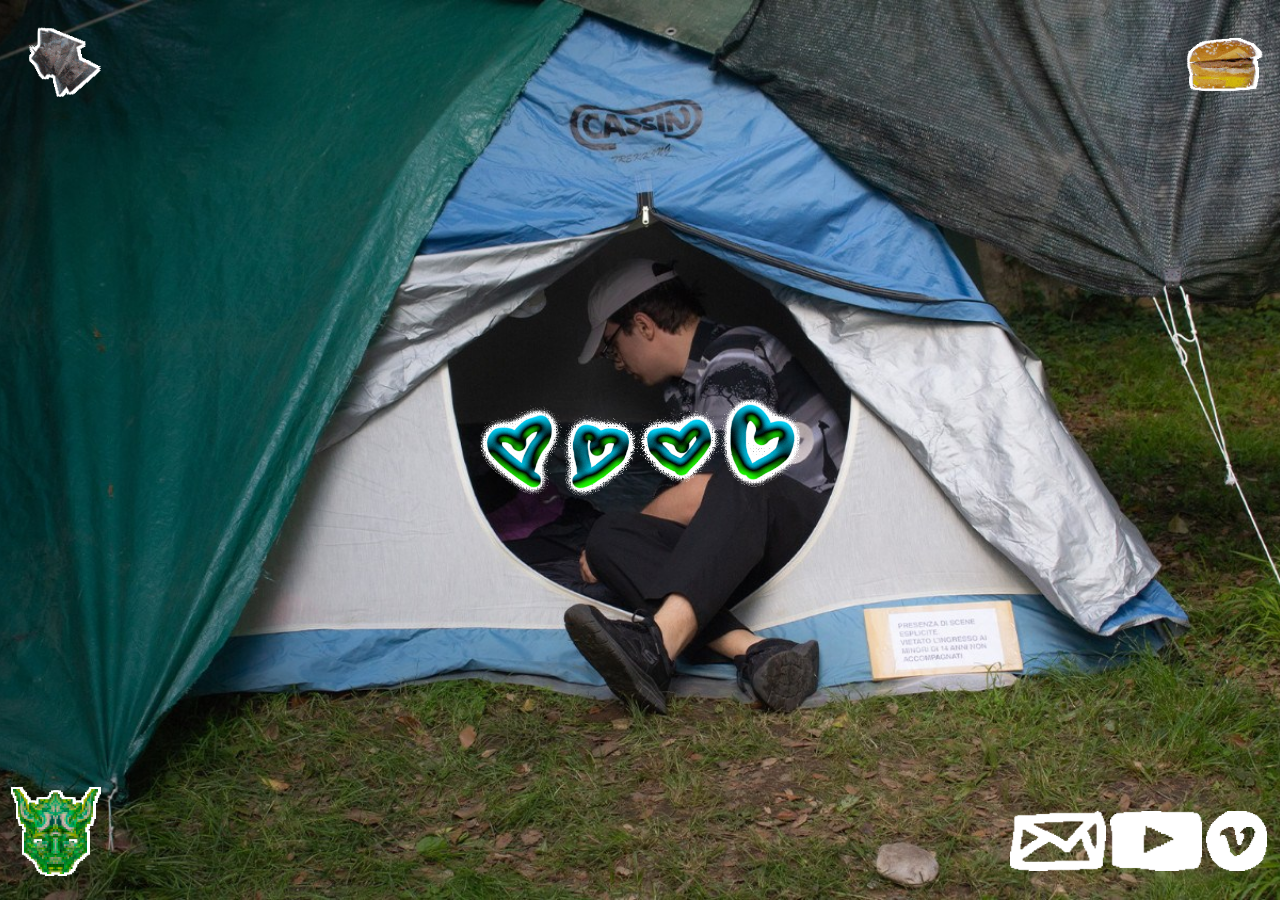
<file: index.html>
<!DOCTYPE html>
<html lang="en">
    <head>
        <meta charset="UTF-8" />
        <meta name="viewport" content="width=device-width, initial-scale=1.0" />
        <title>Alessandro Iosia</title>
        <link rel="stylesheet" href="styles.css" />
        <link rel="favicon" href="/Img/flower.ico" type="image/x-icon">
        
    </head>
    <body>
      
      <a id="c" href="https://sandrw.itch.io" target="_blank"><img src="/Img/helm.gif"></a>
      <a id="techmanet" href="https://techmanet.github.io/" target="_blank"><img src="./Img/TechManetCOLOR.png"></a>

      <div id="contacts">
      <ul class="social">
        <li class="social-link"><a href="mailto:alessandro.iosia@gmail.com" target="_blank"><img src="./Img/MailLogo.svg"></a></li>
        <li class="social-link"><a href="https://www.youtube.com/@sandrwww" target="_blank"><img src="./Img/YouTubeLogo.svg"></a></li>
        <li class="social-link"><a href="https://vimeo.com/alessandroiosia" target="_blank"><img src="./Img/VimeoLogo.svg"></a></li>
      </ul>
      </div>

      <input type="checkbox" id="toggle" class="input-toggler">   
      <label for="toggle" class="menu-toggler">
        <span class="menu-toggler-icon"><img src="/Img/Hamburger.gif"></span>
      </label>
      <aside class="sidebar">
      <ul class="menu">
        <li class="menu-link"><a class="menu-text" href="index.html">Home</a></li>
        <li class="menu-link"><a class="menu-text" href="bio.html">Bio</a></li>
        <li class="menu-link"><a class="menu-text" href="projects.html">Projects</a></li>
        <li class="menu-link"><a class="menu-text" href="exhibitions.html">Exhibitions</a></li>
      </ul>
      </aside>

    </body>

</html>
</file>
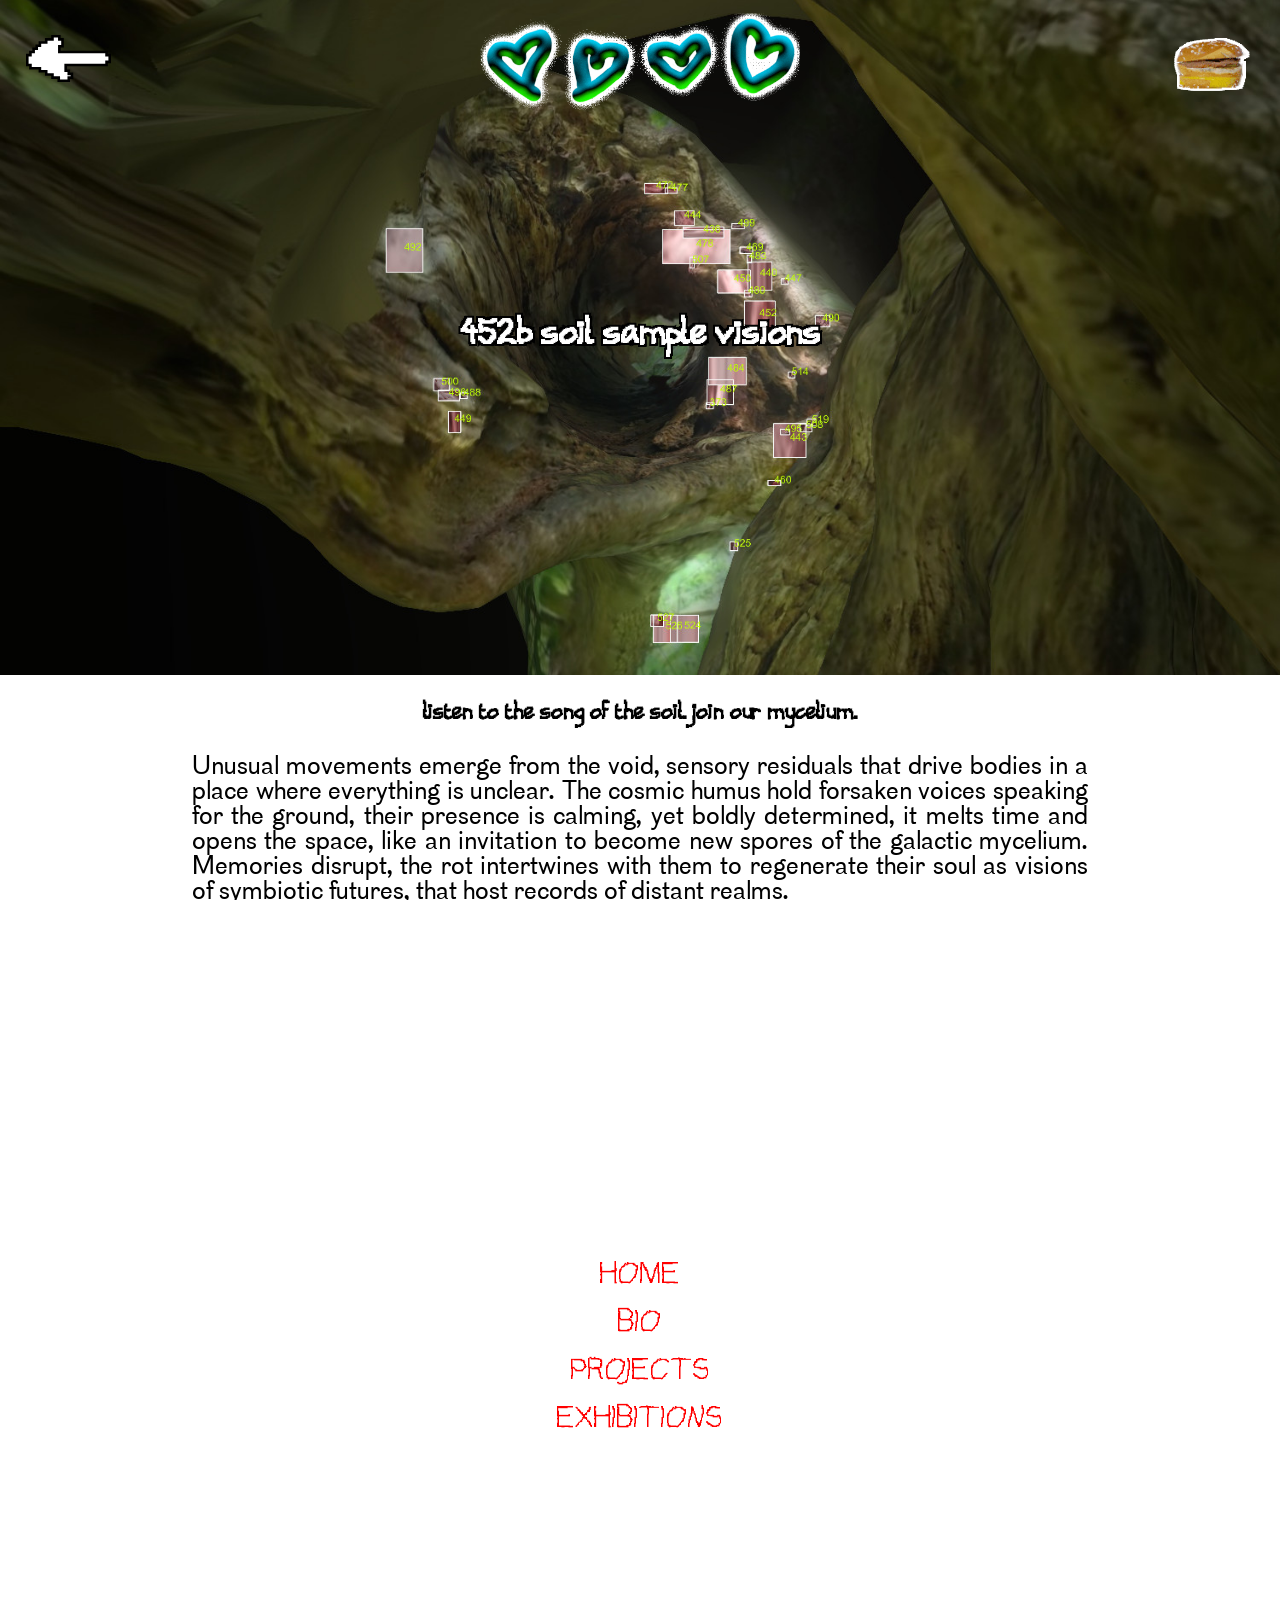
<file: 452b.html>
<!DOCTYPE html>
<html lang="en">
<head>
    <meta charset="UTF-8">
    <meta name="viewport" content="width=device-width, initial-scale=1.0">
    <title>452b soil sample visions</title>
    <link rel="stylesheet" href="projectsingle.css">
    <link rel="favicon" href="/Img/flower.ico" type="image/x-icon">
<body>
    <header>
        <div class="navbar">
            <a id="c" href="javascript:history.back()"><img src="/Img/frecceportfolio-outline.svg"></a>
            <a href="index.html"><img id="gif" src="./Img/Cuori2.gif"></a>
            <input type="checkbox" id="toggle" class="input-toggler">   
      <label for="toggle" class="menu-toggler">
        <span class="menu-toggler-icon"><img src="./Img/Hamburger.gif"></span>
      </label>
      <aside class="sidebar">
      <ul class="menu">
        <li class="menu-link"><a class="menu-text" href="index.html">Home</a></li>
        <li class="menu-link"><a class="menu-text" href="bio.html">Bio</a></li>
        <li class="menu-link"><a class="menu-text" href="projects.html">Projects</a></li>
        <li class="menu-link"><a class="menu-text" href="exhibitions.html">Exhibitions</a></li>
      </ul>
      </aside>
        </div>
    </header>

    
    <main class="site-main">
        <div class="project-background" id="soilsamplebg"> <h1>452b soil sample visions</h1> </div>
        <div class="titleblock"><h2>listen to the song of the soil. join our mycelium.</h2></div>
        <div class="text">
            <p>Unusual movements emerge from the void, sensory residuals that drive bodies in a place where everything is unclear. The cosmic humus hold forsaken voices speaking for the ground, their presence is calming, yet boldly determined, it melts time and opens the space, like an invitation to become new spores of the galactic mycelium.
Memories disrupt, the rot intertwines with them to regenerate their soul as visions of symbiotic futures, that host records of distant realms.<br>
452b soil sample visions is an immersive and progressive audiovisual performance, where sounds and images co-generate, building a perceptual space between performers and the public.
</p><ul class="exhibition-list">452b soil sample visions has been:
  <li class="exhibition-item">Performed during Art Research World Exhibition in Turin in 2026</li>
</ul>

<a href="https://www.instagram.com/reels/DbJC6C7gnn4/" class="download">performance reel</a>
</div>
<div class="img-cont">
    <img src="./Img/projects/452b/452b-1.jpg">
    <img src="./Img/projects/452b/452b-2.jpg">
    <img src="./Img/projects/452b/452b-3.jpg">
    <img src="./Img/projects/452b/452b-4.jpg">
</div>           
    
    
</main>

    
    
</body>
</html>
</file>
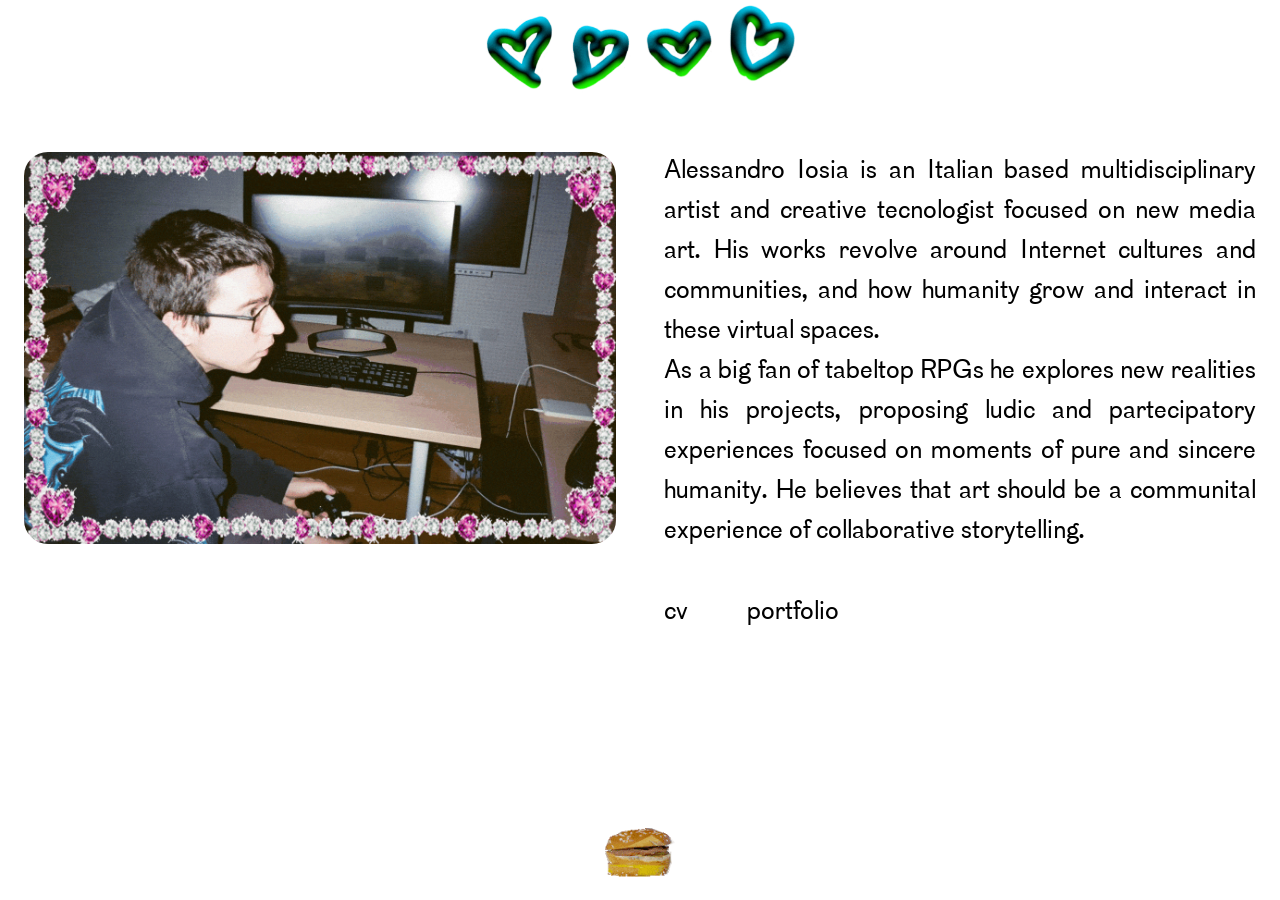
<file: bio.html>
<!DOCTYPE html>
<html lang="en">
<head>
    <meta charset="UTF-8">
    <title>Bio</title>
    <meta name="viewport" content="width=device-width, initial-scale=1.0">
    <link rel="stylesheet" href="bio.css">
    <link rel="favicon" href="/Img/flower.ico" type="image/x-icon">
</head>
<body>
    <header><h1><div class="navbar"><a href="index.html"><img id="gif" src="./Img/Cuori2.gif"></a></div></h1> </header>
<main class="site-main">
    <div class="bio">
       <div class="bio-item col-span-2 row-span-3"><img src="./Img/bio/profile.gif"></div>
        <div class="bio-item col-span-2 row-span-2"><p>Alessandro Iosia is an Italian based multidisciplinary artist and creative tecnologist focused on new media art. His works revolve around Internet cultures and communities, and how humanity grow and interact in these virtual spaces.</p>
       <p>As a big fan of tabeltop RPGs he explores new realities in his projects, proposing ludic and partecipatory experiences focused on moments of pure and sincere humanity. He believes that art should be a communital experience of collaborative storytelling. 
        </p></div>
        <div class="bio-item col-span-2"><div class="pdfs"><a href="https://drive.google.com/file/d/1OS_z8jgIW30ba347KzcmhB6xpGvBYDx4/view?usp=drive_link">cv</a><a href="https://drive.google.com/file/d/1-WumsFqeQy4TWGIA2IlBpPEfvwf5SxWl/view?usp=drive_link">portfolio</a></div></div>
    </div>
  </main>

  <input type="checkbox" id="toggle" class="input-toggler">   
      <label for="toggle" class="menu-toggler">
        <span class="menu-toggler-icon"><img src="./Img/Hamburger.gif"></span>
      </label>
      <aside class="sidebar">
      <ul class="menu">
        <li class="menu-link"><a class="menu-text" href="index.html">Home</a></li>
        <li class="menu-link"><a class="menu-text" href="bio.html">Bio</a></li>
        <li class="menu-link"><a class="menu-text" href="projects.html">Projects</a></li>
        <li class="menu-link"><a class="menu-text" href="exhibitions.html">Exhibitions</a></li>
      </ul>
      </aside>

</body>
</html>
</file>
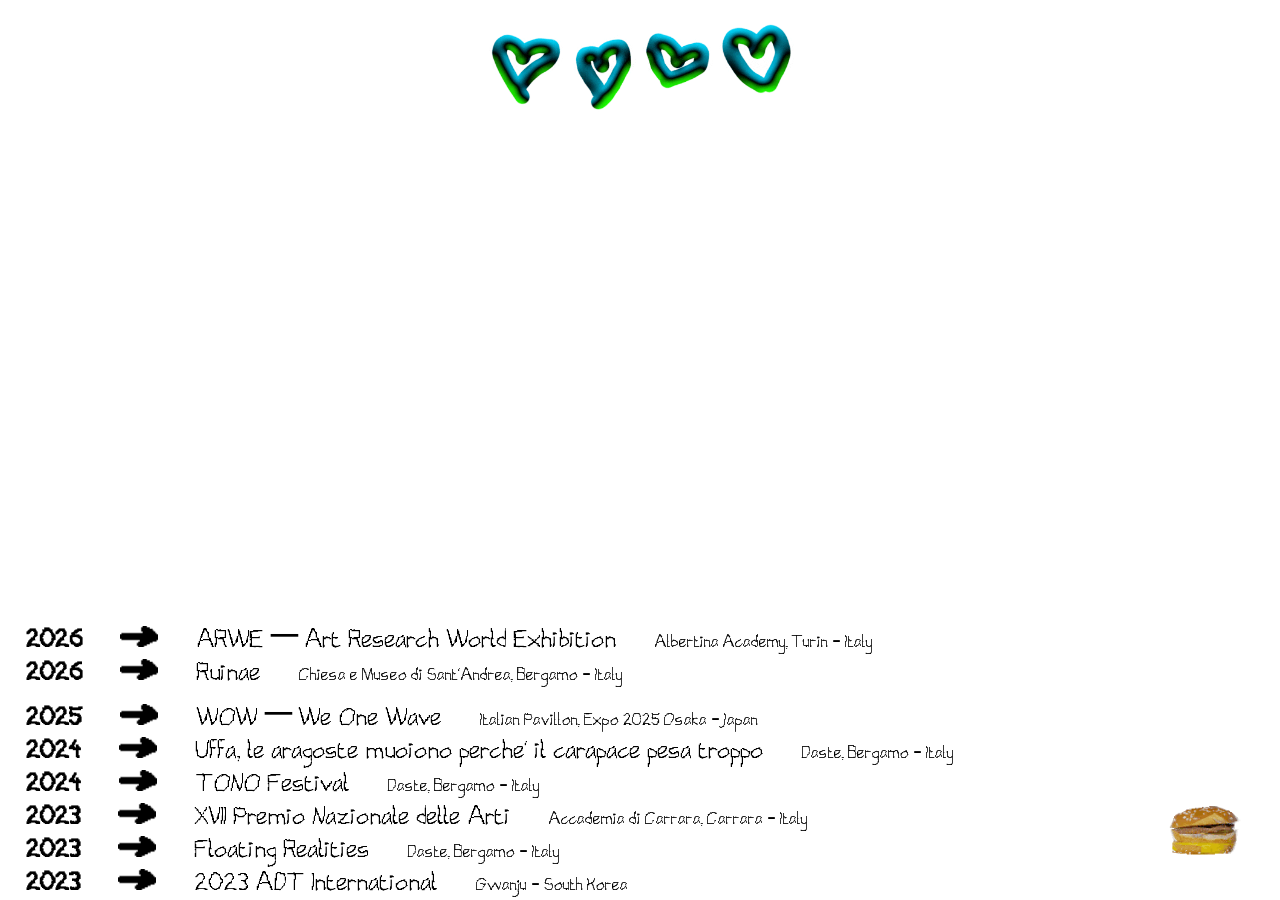
<file: exhibitions.html>
<!DOCTYPE html>
<html lang="en">
    <head>
        <meta charset="UTF-8" />
        <meta name="viewport" content="width=device-width, initial-scale=1.0" />
        <title>Exhibitions</title>
        <link rel="stylesheet" href="exhibitions.css" />
<link rel="stylesheet" href="https://fonts.googleapis.com/css?family=Fleur+De+Leah" />        
        <link rel="favicon" href="/Img/flower.ico" type="image/x-icon">
    </head>

    <body>
    <header><h1><div class="navbar"><a href="index.html"><img id="gif" src="./Img/Cuori2.gif"></a></div></h1> </header>
    <div class="exhibitions-cont">
        <ul class="exhibitions-list">
        <li class="exhib"><h1>2026</h1><span class="arrow"><img src="./Img/frecceportfolio.svg"></span><div class="exhib-info"><a class="exhib-text" href="#">ARWE ─ Art Research World Exhibition</a><p class="exhib-geo">Albertina Academy, Turin - Italy</p></div></li>
        <li class="exhib"><h1>2026</h1><span class="arrow"><img src="./Img/frecceportfolio.svg"></span><div class="exhib-info"><a class="exhib-text" href="#">Ruinae</a><p class="exhib-geo">Chiesa e Museo di Sant'Andrea, Bergamo - Italy</p></div></li>
        <li class="exhib"><h1>2025</h1><span class="arrow"><img src="./Img/frecceportfolio.svg"></span><div class="exhib-info"><a class="exhib-text" href="#">WOW ─ We One Wave</a><p class="exhib-geo">Italian Pavillon, Expo 2025 Osaka - Japan</p></div></li>
        <li class="exhib"><h1>2024</h1><span class="arrow"><img src="./Img/frecceportfolio.svg"></span><div class="exhib-info"><a class="exhib-text" href="#">Uffa, le aragoste muoiono perche' il carapace pesa troppo</a><p class="exhib-geo">Daste, Bergamo - Italy</p></div></li>
        <li class="exhib"><h1>2024</h1><span class="arrow"><img src="./Img/frecceportfolio.svg"></span><div class="exhib-info"><a class="exhib-text" href="#">TONO Festival</a><p class="exhib-geo">Daste, Bergamo - Italy</p></div></li>
        <li class="exhib"><h1>2023</h1><span class="arrow"><img src="./Img/frecceportfolio.svg"></span><div class="exhib-info"><a class="exhib-text" href="#">XVII Premio Nazionale delle Arti</a><p class="exhib-geo">Accademia di Carrara, Carrara - Italy</p></div></li>
        <li class="exhib"><h1>2023</h1><span class="arrow"><img src="./Img/frecceportfolio.svg"></span><div class="exhib-info"><a class="exhib-text" href="#">Floating Realities</a><p class="exhib-geo">Daste, Bergamo - Italy</p></div></li>
        <li class="exhib"><h1>2023</h1><span class="arrow"><img src="./Img/frecceportfolio.svg"></span><div class="exhib-info"><a class="exhib-text" href="#">2023 ADT International</a><p class="exhib-geo">Gwanju - South Korea</p></div></li>
        </ul>
    </div>
    
    <input type="checkbox" id="toggle" class="input-toggler">   
      <label for="toggle" class="menu-toggler">
        <span class="menu-toggler-icon"><img src="./Img/Hamburger.gif"></span>
      </label>
      <aside class="sidebar">
      <ul class="menu">
        <li class="menu-link"><a class="menu-text" href="index.html">Home</a></li>
        <li class="menu-link"><a class="menu-text" href="bio.html">Bio</a></li>
        <li class="menu-link"><a class="menu-text" href="projects.html">Projects</a></li>
        <li class="menu-link"><a class="menu-text" href="exhibitions.html">Exhibitions</a></li>
      </ul>
      </aside>
    
    </body>

</html>
</file>
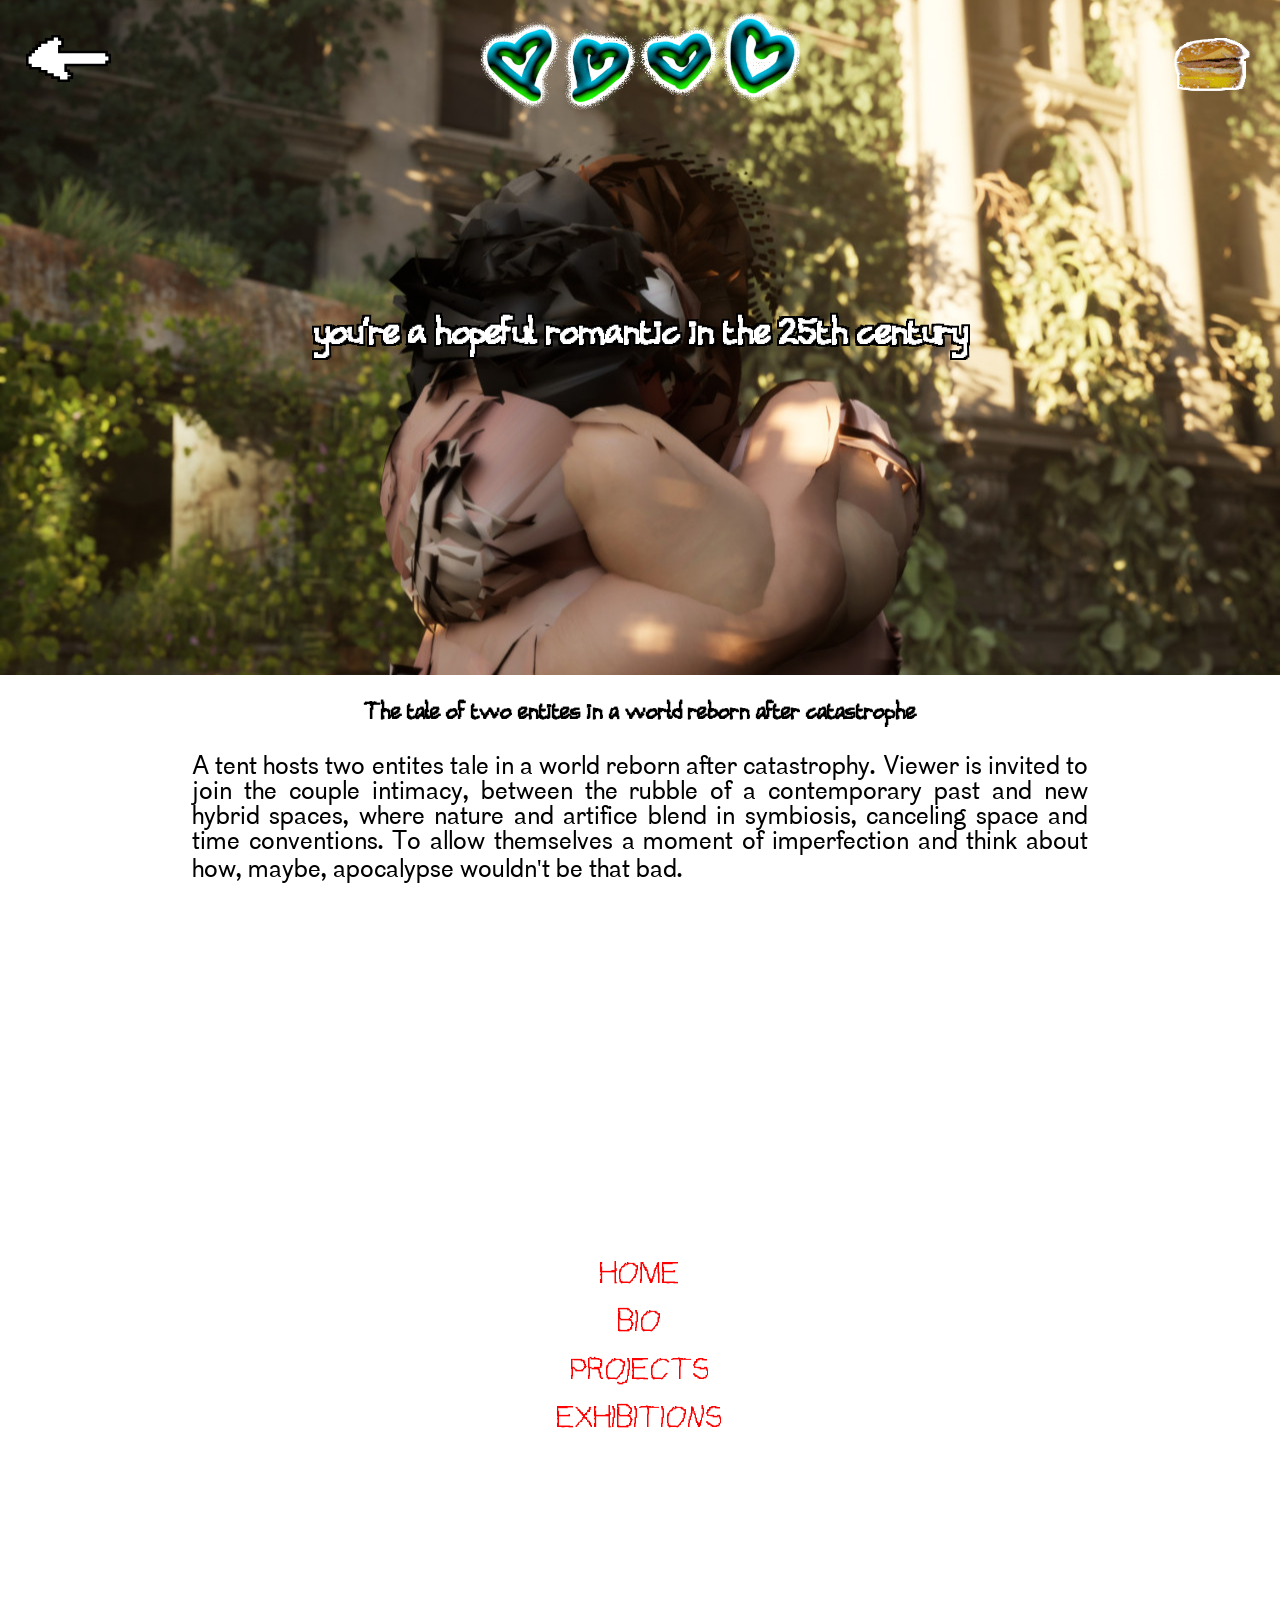
<file: hopeful.html>
<!DOCTYPE html>
<html lang="en">
<head>
    <meta charset="UTF-8">
    <meta name="viewport" content="width=device-width, initial-scale=1.0">
    <title>you're a hopeful romantic in the 25th century</title>
    <link rel="stylesheet" href="projectsingle.css">
    <link href="https://fonts.googleapis.com/css2?family=Amarante&family=Nunito+Sans:ital,opsz,wght@0,6..12,200..1000;1,6..12,200..1000&display=swap" rel="stylesheet">
    <link rel="favicon" href="/Img/flower.ico" type="image/x-icon">
</head>
<body>
    <header>
        <div class="navbar">
            <a id="c" href="javascript:history.back()"><img src="/Img/frecceportfolio-outline.svg"></a>
            <a href="index.html"><img id="gif" src="./Img/Cuori2.gif"></a>
            <input type="checkbox" id="toggle" class="input-toggler">   
      <label for="toggle" class="menu-toggler">
        <span class="menu-toggler-icon"><img src="./Img/Hamburger.gif"></span>
      </label>
      <aside class="sidebar">
      <ul class="menu">
        <li class="menu-link"><a class="menu-text" href="index.html">Home</a></li>
        <li class="menu-link"><a class="menu-text" href="bio.html">Bio</a></li>
        <li class="menu-link"><a class="menu-text" href="projects.html">Projects</a></li>
        <li class="menu-link"><a class="menu-text" href="exhibitions.html">Exhibitions</a></li>
      <!--  <li class="menu-link"><a class="menu-text" href="download.html">Download</a></li> -->
      </ul>
      </aside>
        </div>
    </header>

    
    <main class="site-main">
        <div class="project-background" id="hopefulbg"> <h1>you're a hopeful romantic in the 25th century</h1> </div>
        <div class="titleblock"><h2>The tale of two entites in a world reborn after catastrophe</h2></div>
        <div class="text">
            <p>A tent hosts two entites tale in a world reborn after catastrophy.
Viewer is invited to join the couple intimacy, between the rubble
of a contemporary past and new hybrid spaces, where nature
and artifice blend in symbiosis, canceling space and time
conventions. To allow themselves a moment of imperfection
and think about how, maybe, apocalypse wouldn't be that bad.</p>
<ul class="exhibition-list">you're a hopeful romantic in 25th century has been:
  <li class="exhibition-item">Exhibited at Uffa, le aragoste muoiono perchè il carapace pesa troppo in Bergamo in 2024</li>
  <li class="exhibition-item">Exhibited at the Italian Pavillon of World Expo in Osaka in 2025</li>
  <li class="exhibition-item">Exhibited at Art Research World Exhibition in Turin in 2026</li>
</ul>
</div>
<div class="img-cont"><iframe src="https://player.vimeo.com/video/1017137962?badge=0&amp;autopause=0&amp;player_id=0&amp;app_id=58479" width="1920" height="1080" frameborder="0" allow="autoplay; fullscreen; picture-in-picture; clipboard-write; encrypted-media; web-share" referrerpolicy="strict-origin-when-cross-origin" title="you&#039;re a hopeful romantic in 25th century"></iframe>
    <img src="./Img/projects/Hopeful/Hopeful1.jpg">
    <img src="./Img/projects/Hopeful/Hopeful2.jpg">
    <img src="./Img/projects/Hopeful/Hopeful3.jpg">
    <img src="./Img/projects/Hopeful/Hopeful4.jpg">
</div>
    
    
</main>

    
    
</body>
</html>
</file>
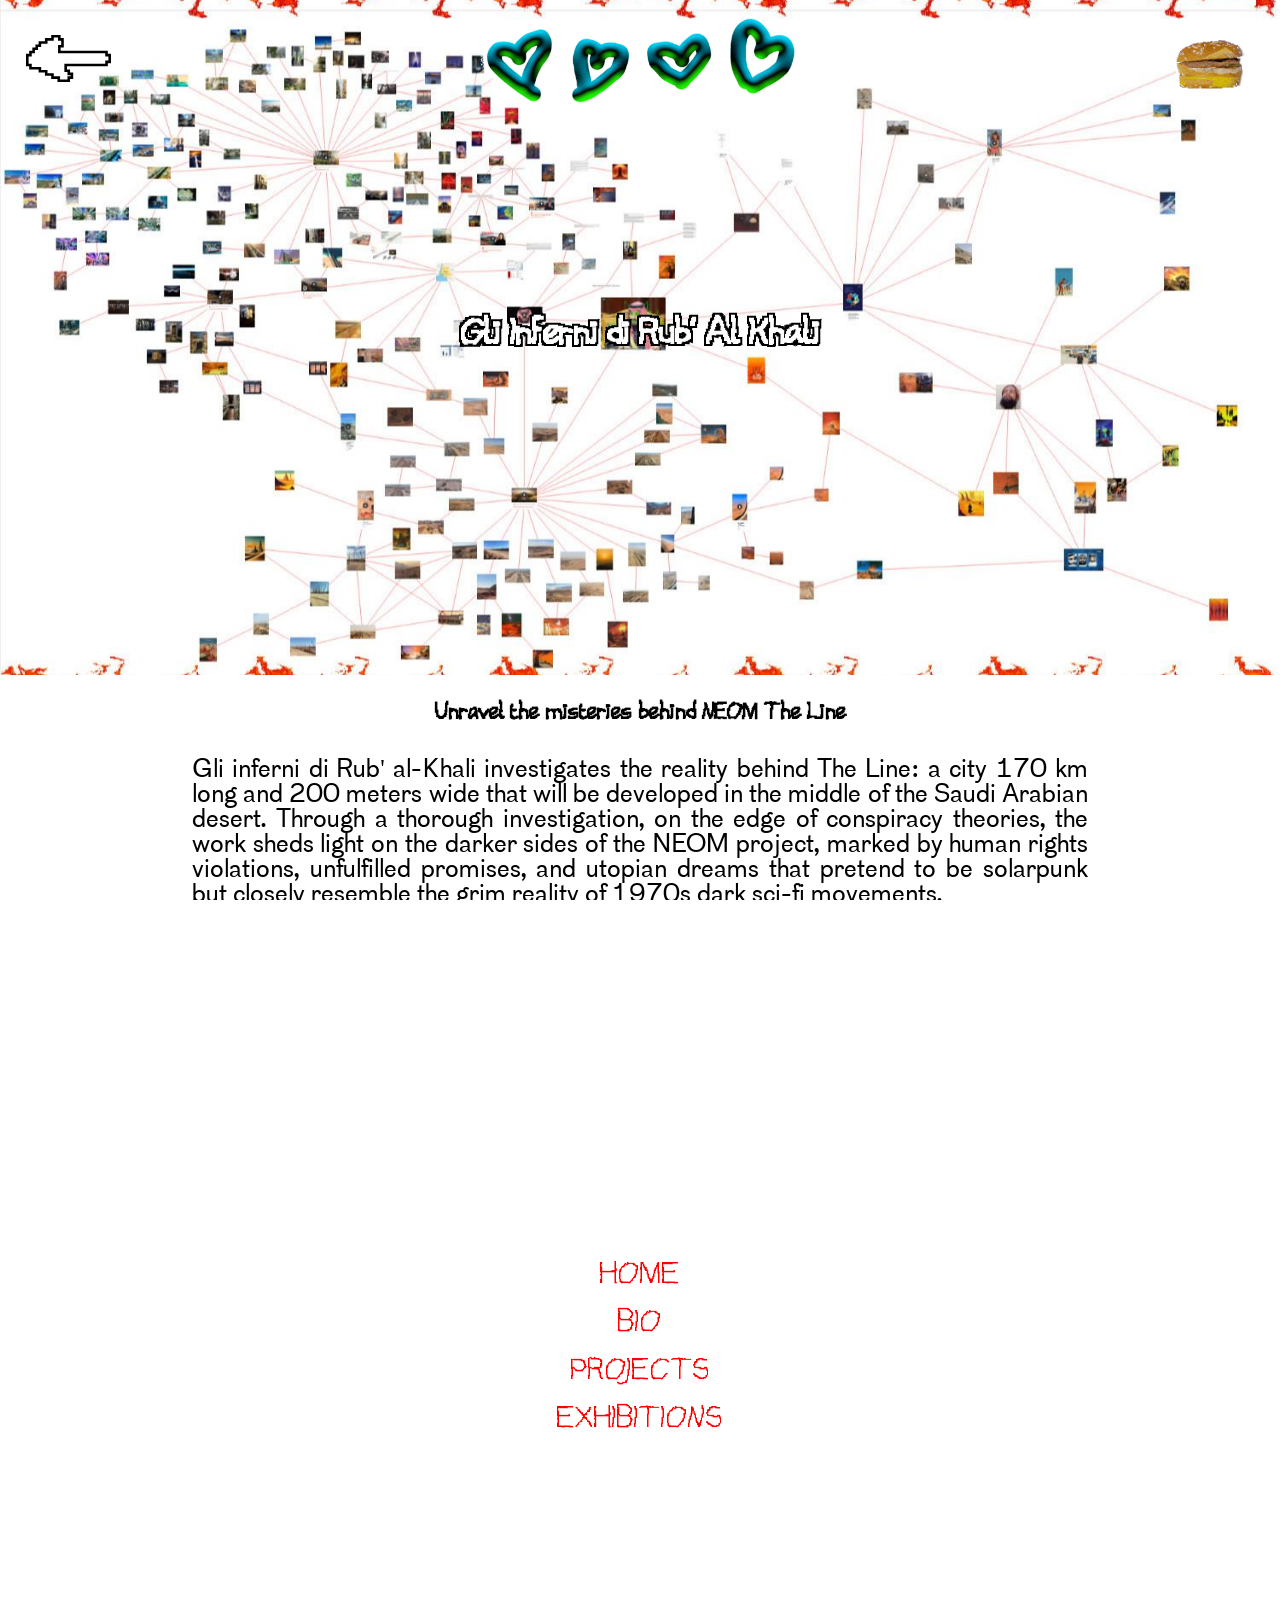
<file: khali.html>
<!DOCTYPE html>
<html lang="en">
<head>
    <meta charset="UTF-8">
    <meta name="viewport" content="width=device-width, initial-scale=1.0">
    <title>Gli Inferni di Rub' Al Khali</title>
    <link rel="stylesheet" href="projectsingle.css">
    <link rel="favicon" href="/Img/flower.ico" type="image/x-icon">
    </head>
<body>
    <header>
        <div class="navbar">
            <a id="c" href="javascript:history.back()"><img src="/Img/frecceportfolio-outline.svg"></a>
            <a href="index.html"><img id="gif" src="./Img/Cuori2.gif"></a>
            <input type="checkbox" id="toggle" class="input-toggler">   
      <label for="toggle" class="menu-toggler">
        <span class="menu-toggler-icon"><img src="./Img/Hamburger.gif"></span>
      </label>
      <aside class="sidebar">
      <ul class="menu">
        <li class="menu-link"><a class="menu-text" href="index.html">Home</a></li>
        <li class="menu-link"><a class="menu-text" href="bio.html">Bio</a></li>
        <li class="menu-link"><a class="menu-text" href="projects.html">Projects</a></li>
        <li class="menu-link"><a class="menu-text" href="exhibitions.html">Exhibitions</a></li>
      </ul>
      </aside>
        </div>
    </header>

    
    <main class="site-main">
        <div class="project-background" id="khalibg"> <h1>Gli Inferni di Rub' Al Khali</h1> </div>
        <div class="titleblock"><h2>Unravel the misteries behind NEOM The Line</h2></div>
        <div class="text">
            <p>Gli inferni di Rub' al-Khali investigates the reality behind The Line:
a city 170 km long and 200 meters wide that will be developed
in the middle of the Saudi Arabian desert. Through a thorough
investigation, on the edge of conspiracy theories, the work sheds
light on the darker sides of the NEOM project, marked by human
rights violations, unfulfilled promises, and utopian dreams that
pretend to be solarpunk but closely resemble the grim reality of
1970s dark sci-fi movements.</p>
</div>
<div class="img-cont"><img src="./Img/projects/Khali/Khali1.jpg"> 
<img src="./Img/projects/Khali/Khali2.jpg">
<img src="./Img/projects/Khali/Khali3.jpg">
<img src="./Img/projects/Khali/Khali4.jpg">
<img src="./Img/projects/Khali/Khali5.jpg">
</div>             
    
    
</main>

    
    
</body>
</html>
</file>
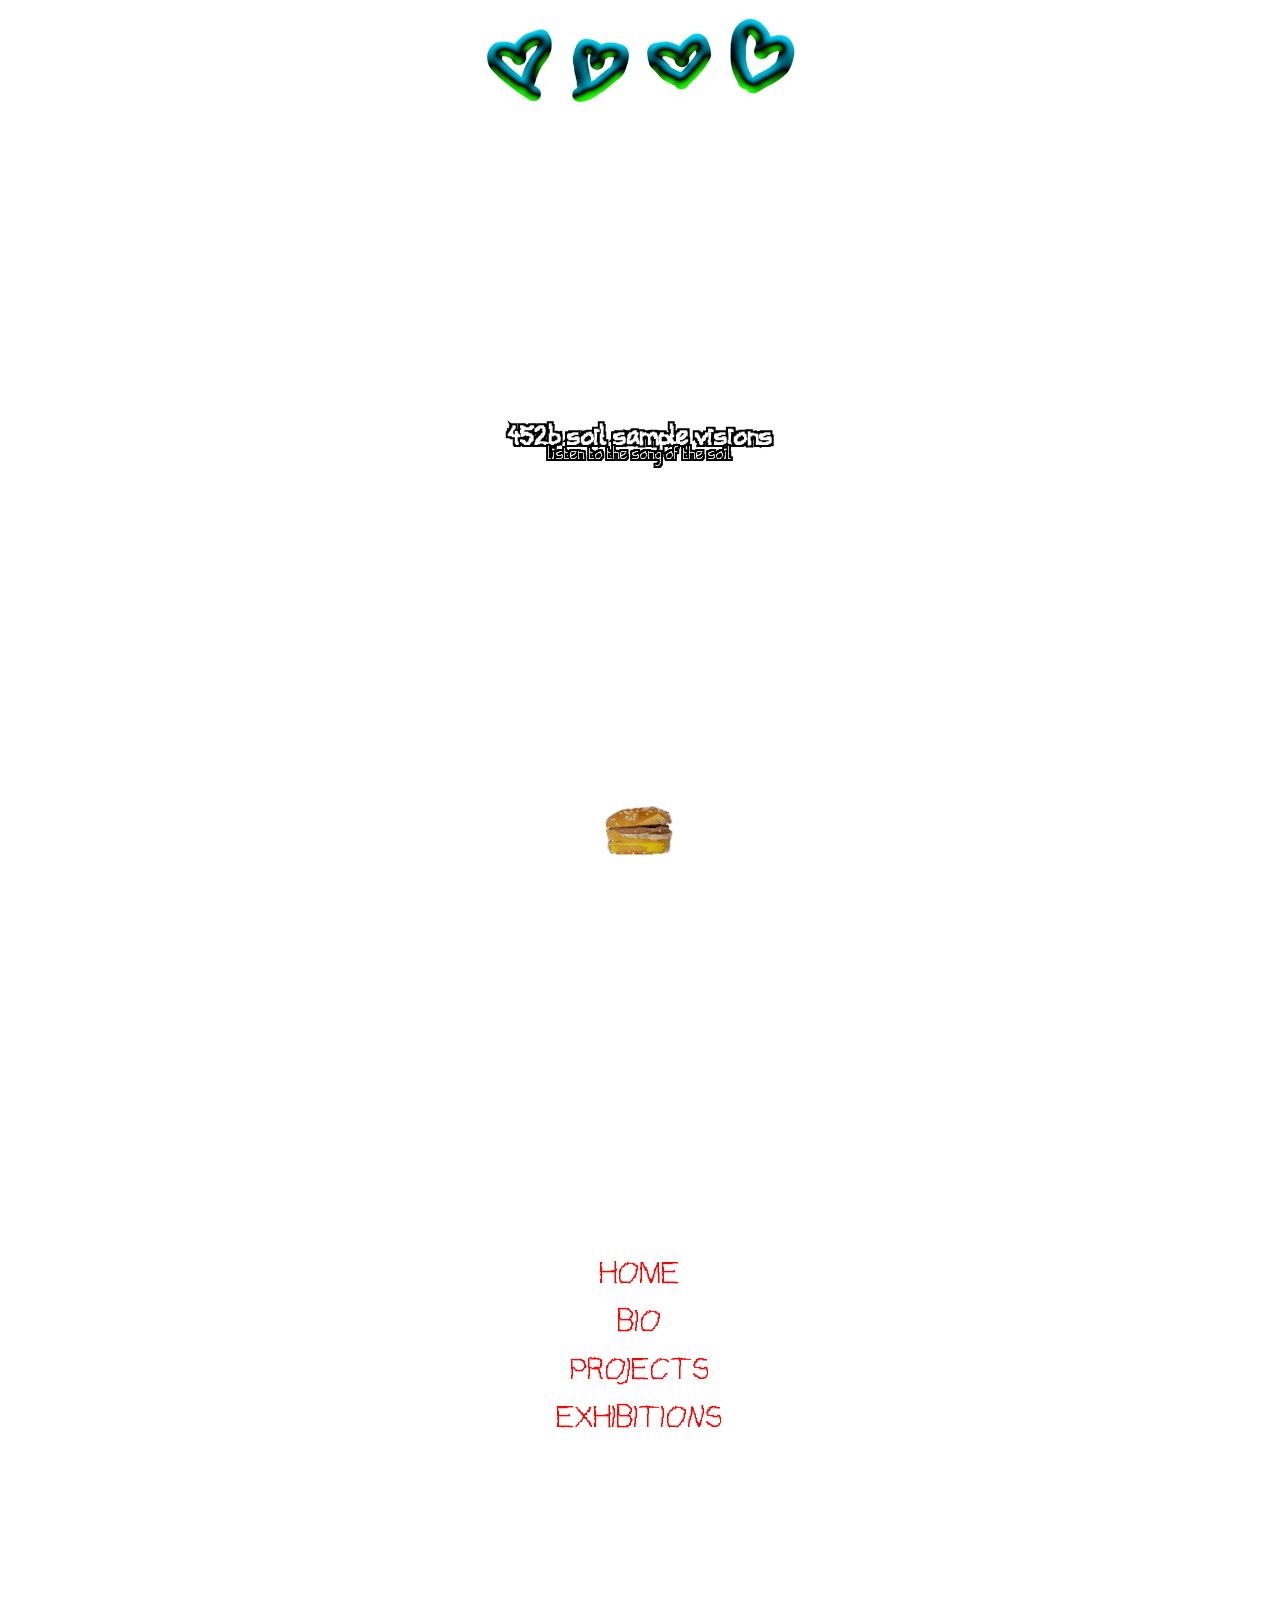
<file: projects.html>
<!DOCTYPE html>
<html lang="en">
<head>
    <meta charset="UTF-8">
    <title>Projects</title>
    <meta name="viewport" content="width=device-width, initial-scale=1.0">
    <link rel="stylesheet" href="projects.css">
    <link rel="favicon" href="/Img/flower.ico" type="image/x-icon">
</head>
<body>
    <header><h1><div class="navbar"><a href="index.html"><img id="gif" src="./Img/Cuori2.gif"></a></div></h1> </header>
     <main class="site-main">
    <div class="projects-list-container">
      <section class="project-item" id="452b">
        <a href="452b.html">
        <video autoplay loop muted playsinline class="videobg-oriz"> <source src="./Img/projects/452b.mp4" type="video/mp4"></video>
        <video autoplay loop muted playsinline class="videobg-vert"> <source src="./Img/projects/452b-vert.mp4" type="video/mp4"></video>
        <h2>452b soil sample visions</h2>
        <p>listen to the song of the soil</p>
      </a>
      </section>
      <section class="project-item" id="dungeon1">
        <video autoplay loop muted playsinline class="videobg"> <source src="./Img/projects/DungeonBG.mp4" type="video/mp4"></video>
        <h2>Dungeon 0003</h2>
        <p>a medieval live set experience</p>
      </section>
      <section class="project-item" id="elderia"> 
         <a href="https://sandrw.itch.io/terre-dargento" target="_blank">
        <video autoplay loop muted playsinline class="videobg"> <source src="./Img/projects/ArgentoBG.mp4" type="video/mp4"></video>
        <h2>Terre d'Argento</h2>
        <p>a geriatric internet role-playing game</p>
        </a>
      </section>
      <section class="project-item" id="hopeful">
        <a href="hopeful.html">
        <video autoplay loop muted playsinline class="videobg-oriz"> <source src="./Img/projects/hopeful-low.mp4" type="video/mp4"></video>
        <video autoplay loop muted playsinline class="videobg-vert"> <source src="./Img/projects/hopeful-vert.mp4" type="video/mp4"></video>
        <h2>you're a hopeful romantic in 25th century</h2>
        <p>The tale of two entites in a world reborn after catastrophe</p>
        </a>
      </section>
      <section class="project-item" id="khali">
        <a href="khali.html">
        <h2>Gli inferni Rub' Al Khali</h2>
        <p>Unravel the misteries behind NEOM The Line</p>
        </a>
      </section>
      <section class="project-item" id="uffa">
        <video autoplay loop muted playsinline class="videobg-oriz"> <source src="./Img/projects/Uffa-1.mp4" type="video/mp4"></video>
        <video autoplay loop muted playsinline class="videobg-vert"> <source src="./Img/projects/UffaVert1.mp4" type="video/mp4"></video>
       
        <h2>Uffa le aragoste muoiono perche' il carapace pesa troppo</h2>
        <p>Exhibition In collaboration with Fondazione Teatro Donizetti</p>
      </section>
      <section class="project-item" id="piccolocomp">
        <video autoplay loop muted playsinline class="videobg"> <source src="./Img/projects/piccolocomp.mp4" type="video/mp4"></video>
        <h2>Il piccolo compositore di musica</h2>
        <p>Live Visual - In collaboration with Teatro Donizetti</p>
      </section>
      <section class="project-item" id="futurfeudilive">
        <video autoplay loop muted playsinline class="videobg"> <source src="./Img/projects/FuturfeudiBG.mp4" type="video/mp4"></video>
        <h2>Futur Feudi Birth Live</h2>
        <p>Live Visual - In collaboration with Futur Feudi , Circolino della Malpensata di Bergamo</p>
      </section>
      <section class="project-item" id="replaced">
        <a href="replaced.html">
        <video autoplay loop muted playsinline class="videobg"> <source src="./Img/projects/replaced-low.mp4" type="video/mp4"></video>
        <h2>The day I've been Replaced</h2>
        <p>a dizzying descent into the uncanny valley, prompting us to question our fear of something so similar to a human, yet not human at all.</p>
        </a>
      </section>
      <section class="project-item" id="iso">
        <video autoplay loop muted playsinline class="videobg"> <source src="./Img/projects/Iso-low.mp4" type="video/mp4"></video>
        <h2>ISO 3183</h2>
        <p>cross the line between past and future, trying to norm the existence, internalizing orders without escape.</p>
      </section>
      <section class="project-item" id="doppiosalto">
        <h2>Doppio Salto</h2>
        <p>conversational moments between young and formed artists</p>
      </section>
      <section class="project-item" id="maya">
        <h2>Maya</h2>
        <p>a partner and her two faces, carrying us into the dream world</p>
      </section>
      
      <a href="https://on.soundcloud.com/QKV0czLSN0i5FgcM5u" target="_blank">      
      <section class="project-item" id="sandrw">
        <h2>allorw</h2>
        <p>internet music and graphic design</p>
      </section> </a>
        
      <a href="https://www.instagram.com/explore/search/keyword/?q=%23memistenza" target="_blank">
      <section class="project-item" id="memistenza" href="https://www.instagram.com/explore/search/keyword/?q=%23memistenza" target="_blank">
        <h2>#memistenza - shitpost kills fascism</h2>
        <p>a collective meme production</p> 
      </section></a>
      <section class="project-item" id="memir">
        <h2>The Memir</h2>
        <p>a monolith tells a story of an ancient past full of joy and magic</p>
      </section>
      <section class="project-item" id="shitpostland">
        <h2>Land of Shitposting</h2>
        <p>a journey into the delirious mind of a memer where one can get lost to discover the unexpected</p>
      </section>
      <section class="project-item" id="kulturmilk">
        <h2>Kultur Milk</h2>
        <p>fermented contemorary kultur</p>
      </section>
      <section class="project-item" id="setamarezzata">
        <h2>Come seta marezzata</h2>
        <p>INBERGAMO - chapter 10</p>
      </section>
    </div>
  </main>

  <input type="checkbox" id="toggle" class="input-toggler">   
      <label for="toggle" class="menu-toggler">
        <span class="menu-toggler-icon"><img src="./Img/Hamburger.gif"></span>
      </label>
      <aside class="sidebar">
      <ul class="menu">
        <li class="menu-link"><a class="menu-text" href="index.html">Home</a></li>
        <li class="menu-link"><a class="menu-text" href="bio.html">Bio</a></li>
        <li class="menu-link"><a class="menu-text" href="projects.html">Projects</a></li>
        <li class="menu-link"><a class="menu-text" href="exhibitions.html">Exhibitions</a></li>
      </ul>
      </aside>



</body>
</html>
</file>
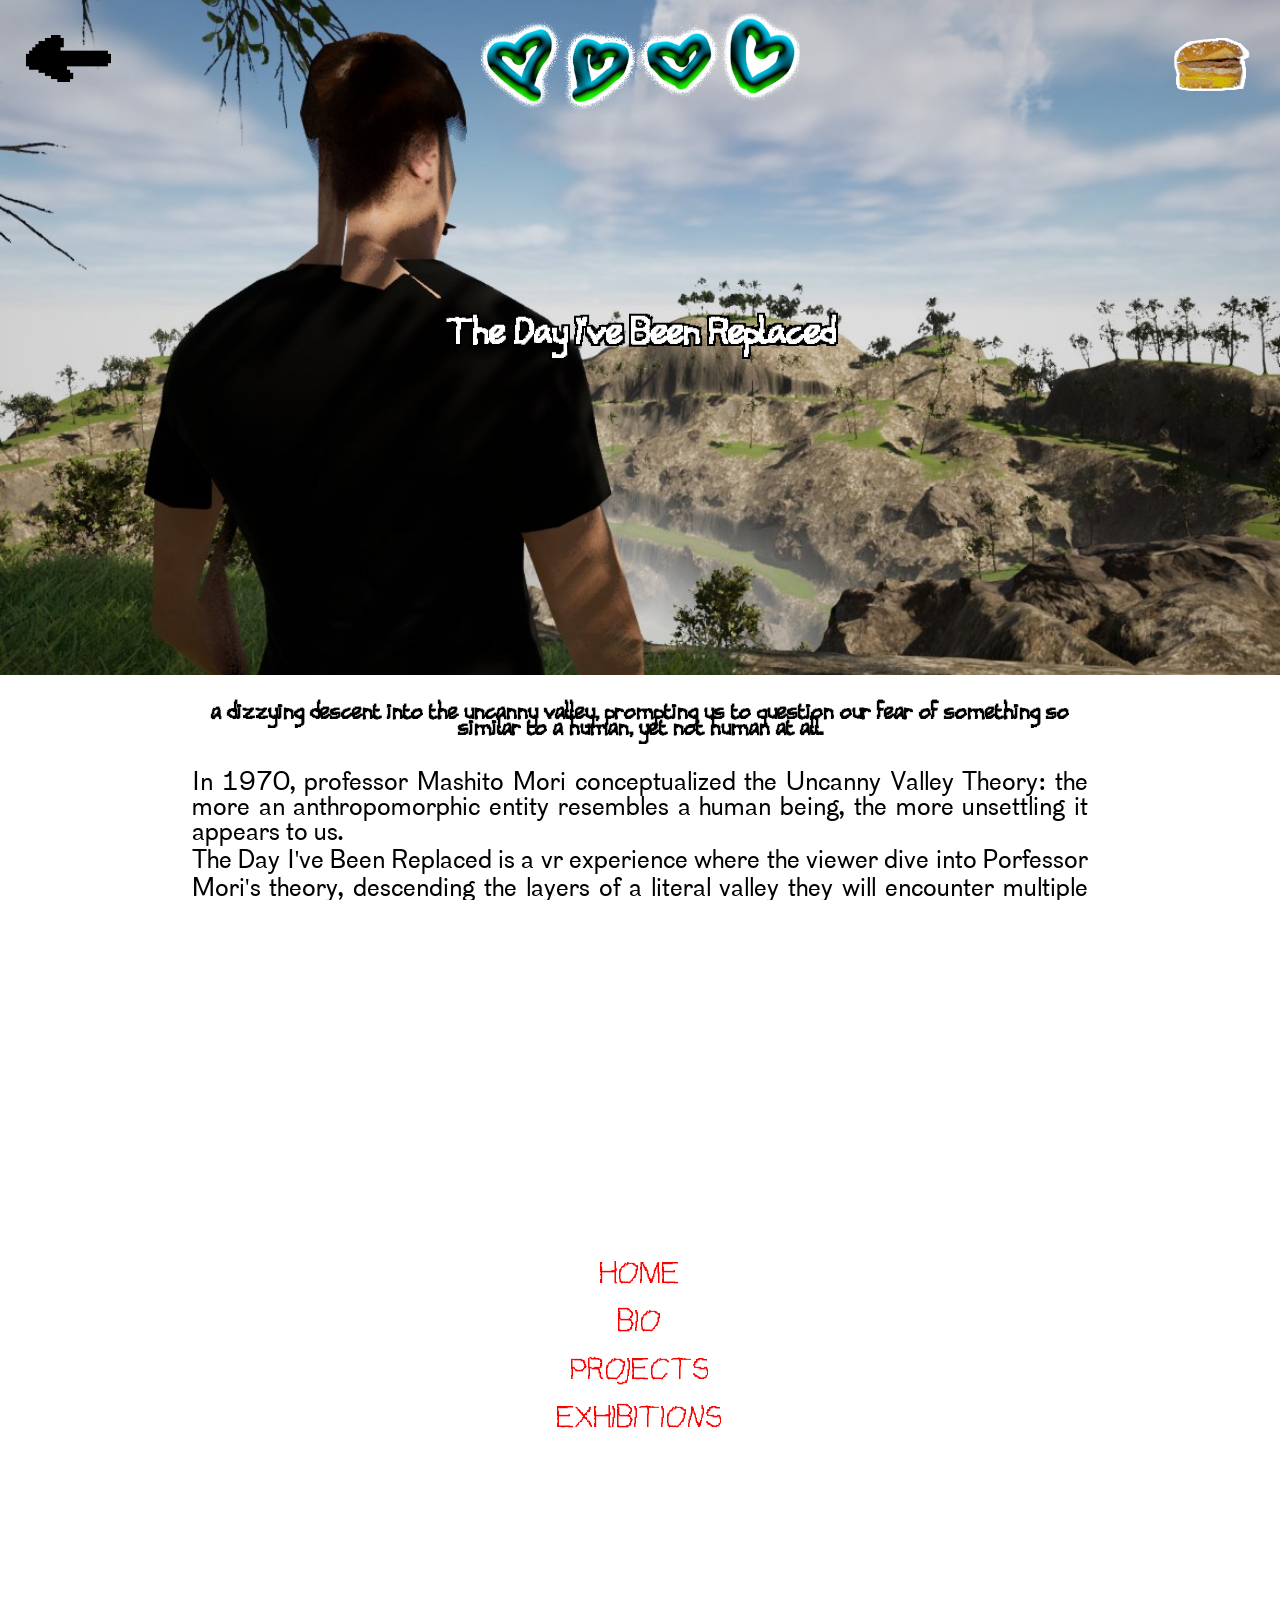
<file: replaced.html>
<!DOCTYPE html>
<html lang="en">
<head>
    <meta charset="UTF-8">
    <meta name="viewport" content="width=device-width, initial-scale=1.0">
    <title>The Day I've Been Replaced</title>
    <link rel="stylesheet" href="projectsingle.css">
    <link rel="favicon" href="/Img/flower.ico" type="image/x-icon">
<body>
    <header>
        <div class="navbar">
            <a id="c" href="javascript:history.back()"><img src="/Img/frecceportfolio.svg"></a>
            <a href="index.html"><img id="gif" src="./Img/Cuori2.gif"></a>
            <input type="checkbox" id="toggle" class="input-toggler">   
      <label for="toggle" class="menu-toggler">
        <span class="menu-toggler-icon"><img src="./Img/Hamburger.gif"></span>
      </label>
      <aside class="sidebar">
      <ul class="menu">
        <li class="menu-link"><a class="menu-text" href="index.html">Home</a></li>
        <li class="menu-link"><a class="menu-text" href="bio.html">Bio</a></li>
        <li class="menu-link"><a class="menu-text" href="projects.html">Projects</a></li>
        <li class="menu-link"><a class="menu-text" href="exhibitions.html">Exhibitions</a></li>
      </ul>
      </aside>
        </div>
    </header>

    
    <main class="site-main">
        <div class="project-background" id="replacedbg"> <h1>The Day I've Been Replaced</h1> </div>
        <div class="titleblock"><h2>a dizzying descent into the uncanny valley, prompting us to question our fear of something so similar to a human, yet not human at all.</h2></div>
        <div class="text">
            <p>In 1970, professor Mashito Mori conceptualized the Uncanny Valley Theory: the
more an anthropomorphic entity resembles a human being, the
more unsettling it appears to us.<br> The Day I've Been Replaced is a vr experience where the viewer dive into Porfessor Mori's theory, descending the layers of a literal valley they will encounter multiple iteratrions of a few 3D charachters, each more realistic than the last. Through the interaction with the entities of the valley the viewer will be prompted to question their fear of
something so similar to a human, yet not human at all.</p>
<ul class="exhibition-list">The Day I've Been Replaced has been
  <li class="exhibition-item">Exhibited at Floating Realities festival in Bergamo in 2023</li>
  <li class="exhibition-item">Nominated for the XVII National Academic Art Prize in Carrara in 2023</li>
  <li class="exhibition-item">Exhibited at the Italian Pavillon of World Expo in Osaka in 2025</li>
  <li class="exhibition-item">Exhibited at Art Research World Exhibition in Turin in 2026</li>
</ul>
<a href="https://sandrw.itch.io/the-day-ive-been-replaced" class="download">download</a>
</div>
<div class="img-cont"><img src="./Img/projects/Replaced/Replaced1.jpeg"> 
<img src="./Img/projects/Replaced/Replaced2.jpeg">
<img src="./Img/projects/Replaced/Replaced3.jpg">
<img src="./Img/projects/Replaced/Replaced4.jpg">
<img src="./Img/projects/Replaced/Replaced5.jpg">
<img src="./Img/projects/Replaced/Replaced6.jpg">
</div>             
    
    
</main>

    
    
</body>
</html>
</file>
<file: styles.css>
html, body {
    background-image: url("./Img/Cuori2.gif"), url("./Img/HomeBG-1-450kb.jpg");
    background-repeat: no-repeat, no-repeat;
    background-size: clamp(200px, 25vw, 1000px) auto, cover;
    background-position: center center, center center;
    background-attachment: fixed, fixed;
    margin: 0;
    padding: 0;
    width: 100%;
    height: 100dvh;
  }



@font-face {
  font-family: "Pixelized";
  src: url('Pixelized-Handwriting.woff') format(woff);
}



#c {
  position: fixed;
   width: clamp(85px, 10vw, 150px);
    height: clamp(85px, 10vw, 150px);
   margin-top: 1.25%;
   margin-left: 1.25%;
   filter: drop-shadow(3px 0 0 white) 
  drop-shadow(0 2px 0 white)
  drop-shadow(-2px 0 0 white) 
  drop-shadow(0 -2px 0 white);
  cursor: pointer;
    }


#techmanet{
  width: clamp(85px, 8vw, 100px);
  left: 1%;
  bottom: 2.5%;
  position: fixed;
  filter: drop-shadow(3px 0 0 white) 
  drop-shadow(0 2px 0 white)
  drop-shadow(-2px 0 0 white) 
  drop-shadow(0 -2px 0 white);
}

#contacts {
  
  width: auto;
  height: auto;
  position: fixed;
  bottom: 1%;
  right: 1%;
}

ul,li{list-style: none;}
a{text-decoration: none;}

.input-toggler{ display: none;}
.menu-toggler {width: auto; height: auto; position: fixed; right: 1%; top: 2.5%; z-index: 100; cursor: pointer; justify-content: center; align-items: center; filter: drop-shadow(3px 0 0 white) 
  drop-shadow(0 2px 0 white)
  drop-shadow(-2px 0 0 white) 
  drop-shadow(0 -2px 0 white);}

.menu-toggler-icon, img{width: clamp(85px, 8vw, 10px); transition: 100ms ease-in-out;}

.input-toggler:checked ~ .menu-toggler img {transform:rotate(-45deg); transition: 100ms ease-in-out;}


.sidebar {
  position: fixed;
  height: 100vh;
  width: 100vw;
  background:#ffffff;
  display: flex;
  justify-content: center;
  align-items: center;
  align-content: center;
  transform: translateY(-100%);
  transition: 300ms;
}




.menu{
  padding: 0%;
  margin: 0%;
  font-size: clamp(3rem, 1vw, 5rem);
  font-family: "Pixelized";
  justify-items: center;
  text-align: center;
  text-transform: uppercase;
  line-height: 1;
  
}

.menu-text{
  color: #ff0000;
}


.social img{
  height: clamp(60px, 3vw, 70px);
  width: auto;
}
.social-link{
  filter: invert(1);
  display: inline-block;
}

li.social-link:nth-child(even) , li.menu-link:nth-child(odd) , .input-toggler:not(:checked) ~ .menu-toggler img{
  animation: 1s shake-odd infinite steps(2, start);
}

li.social-link:nth-child(odd) , li.menu-link:nth-child(even) , #techmanet{
  animation: 1s shake-even infinite steps(2, start);
}

@keyframes shake-odd {
  0% { transform: rotate(-2deg); }
  100% { transform: rotate(2deg); }
}

@keyframes shake-even {
  0% { transform: rotate(2deg); }
  100% { transform: rotate(-2deg); }
}

.input-toggler:checked ~ .sidebar {transform: translateY(0%); transition: 300ms;}

@media   (max-width: 900px) {
  #c {
    margin-top: 5%;
    margin-left: 3%;
  }
  
  .menu-toggler{ right: 5%; top: 2.5%;}

  #techmanet{left: 3%; bottom: 2.5%;}

  body { background-size: 75vw auto, cover; }
  
  #contacts { bottom: 0%; right: 5%; }

  .social-link{display: flex; line-height: 3;}

  .social img{ width: clamp(60px, 5vw, 85px); height: auto; }
}
</file>
<file: projectsingle.css>
html, body {
    margin: 0;
    padding: 0;
    width: 100%;
    height: 100dvh;
    overflow-x: hidden;
    scrollbar-width: none;
  }
  *{
    margin: 0;
    padding: 0;
    box-sizing: border-box;
  }


@font-face {
  font-family: "Pixelized";
  src: url('Pixelized-Handwriting.woff') format(woff);
}

@font-face {
  font-family: "Cotham";
  src: url('CothamSanz.woff') format(woff),
  url('CothamSanz.woff2') format(woff2);
}

.navbar{
  margin-top: 1%;
  position: fixed; /* Fixes the header to the viewport */       /* Positions the header at the left */
  width: 100%;   /* Set a height for the header, adjust as needed */
  display: flex;   /* Enables flexbox for centering */
  justify-content: center; /* Centers the content horizontally */
  align-content: center;     /* Centers the content vertically */
  z-index: 100;
}

#gif{
    position: fixed;
  left: 50%;
  transform: translateX(-50%);
  width: clamp(300px, 25vw, 1000px);
  z-index: 300;
}





#c {
  position: fixed;
  left: 2%;
  top: 2.5%;
  margin-top: 1%;
    height: clamp(85px, 10vw, 150px);
   transform: scaleX(-1);
  cursor: pointer;
  z-index: 300;
}

.menu ul, .menu li{list-style: none; list-style-type: none;}
a{ text-decoration: none;}
.input-toggler{ display: none;}
.menu-toggler {height: auto; position: fixed; right: 2%; top: 2.5%; z-index: 300; cursor: pointer; justify-content: center; align-items: center; filter: drop-shadow(3px 0 0 white) 
  drop-shadow(0 2px 0 white)
  drop-shadow(-2px 0 0 white) 
  drop-shadow(0 -2px 0 white);}

.menu-toggler-icon, img{width: clamp(85px, 8vw, 10px); transition: 100ms ease-in-out;}

.input-toggler:checked ~ .menu-toggler img {transform:rotate(-45deg); transition: 100ms ease-in-out;}


.sidebar {
  position: fixed;
  top: 0;
  left: 0;
  height: 100dvh;
  width: 100vw;
  background:#ffffff;
  display: flex;
  justify-content: center;
  align-items: center;
  align-content: center;
  transform: translateY(100%);
  transition: 300ms ease-in-out;
}




.menu{
  padding: 0%;
  margin: 0%;
  font-size: clamp(3rem, 1vw, 5rem);
  font-family: "Pixelized";
  justify-items: center;
  text-align: center;
  text-transform: uppercase;
  line-height: 1;
  
}

.menu-text{
  color: #ff0000;
}

.input-toggler:checked ~ .sidebar {transform: translateY(0%); transition: 300ms ease-in-out;}

li.menu-link:nth-child(odd){
  animation: 1s shake-odd infinite steps(2, end);
}

li.menu-link:nth-child(even){
  animation: 1s shake-even infinite steps(2, end);
}

@keyframes shake-odd {
  0% { transform: rotate(-2deg); }
  100% { transform: rotate(2deg); }
}

@keyframes shake-even {
  0% { transform: rotate(2deg); }
  100% { transform: rotate(-2deg); }
}

.project-background {
  position: relative;
  overflow: hidden;
  width: 100vw;
  height: 75dvh;
  background-size: cover;
  background-position: center;
  background-repeat: no-repeat;
  background-attachment: scroll;
  align-items: center;
  justify-content: center;
  display: flex;
  paint-order: stroke fill;
}

#elderiabg{
  background-image: url('./Img/projects/Elderia/CoverBG.jpg');
}

#hopefulbg{
  background-image: url('./Img/projects/Hopeful/CoverBG.jpeg');
}

#khalibg{
  background-image: url('./Img/projects/Khali/CoverBG.jpeg');
}

#replacedbg{
  background-image: url('./Img/projects/Replaced/CoverBG.jpeg');
}

#soilsamplebg{ 
  background-image: url('./Img/projects/452b/CoverBG.jpg');
}

h1{
  font-family: 'Pixelized', sans-serif;
  font-size: clamp(50px, 7vw, 55px);
  color: #ffffff;
  text-align: center;
  -webkit-text-stroke-width: .25rem;
  -webkit-text-stroke-color: black;
  line-height: 2rem;
  margin-left: 5%;
    margin-right: 5%;
}
h2{
  font-family: 'Pixelized', sans-serif;
  font-size: clamp(30px, 5vw, 35px);
  color: rgb(0, 0, 0);
  text-align: center;
  margin-top: 2.5%;
  margin-left: 15%;
    margin-right: 15%;
  line-height: 1rem;
}

.text{
    display: block;
    justify-content: center;
    align-items: center;
    margin-left: 15%;
    margin-right: 15%;
    margin-bottom: 2.5%;
    font-family: "Cotham", serif;
    margin-top: 2.5%;
    margin-bottom: 5%;
    font-size: clamp(1.25rem, 1.1222rem + 0.5682vw, 1.5625rem);
}
p{ text-align:justify;}

.exhibition-list{margin-top: 5%;}

.exhibition-list ul, .exhibition-list li {
  list-style-type: '::: ';
}

.exhibition-item{margin-top: 1%; margin-left: 5%}

.download{
  display: block;
  width: max-content;
  margin: 2rem auto;
  color: #ff0000;
  font-family: 'Pixelized', sans-serif;
  font-size: clamp(40px, 7vw, 50px);
  margin-top: 10%;
}

.download a{
  text-decoration:underline;
}

.img-cont{
  display: flex;
  flex-direction: column;
  justify-content: center;
  align-items: center;
  margin-bottom: 5%;
}
.img-cont img {
  width: 90%;
  padding: 5%;
  height: auto;
}

.img-cont iframe {
  width: 90%;
  aspect-ratio: 16 / 9;
  height: auto;
  padding: 3%;
}


@media (max-width: 900px) {

  #c,
  .menu-toggler {
    top: auto;
    bottom: 2%;
  }

  #c {
    left: 5%;
    margin-bottom: -5%;
  }

  .menu-toggler {
    right: 5%;
  }

  h2 {margin-top: 5%;}

  .text{
    margin-left: 5%;
    margin-right: 5%;
    margin-bottom: 15%;
    margin-top: 10%;
    line-height: 2rem;
  }

  .exhibition-list{margin-top: 15%;}
  .exhibition-item{margin-top: 5%;}
  .download{margin-top: 20%;}
  .img-cont{margin-bottom: 15%;}
  .img-cont img, .img-cont iframe {width: 100%;}
}
</file>
<file: bio.css>
html, body {
    margin: 0;
    padding: 0;
    width: 100%;
    height: 100dvh;
    overflow-x: hidden;
  }
  *{
    margin: 0;
    padding: 0;
    box-sizing: border-box;
  }


@font-face {
  font-family: "Cotham";
  src: url('CothamSanz.woff') format(woff),
  url('CothamSanz.woff2') format(woff2);
}

@font-face {
  font-family: "Pixelized";
  src: url('Pixelized-Handwriting.woff') format(woff);
}

.navbar{
  position: fixed;
  width: 100%;
  display: flex; 
  justify-content: center; 
  align-content: center;    
  z-index: 100;
}

#gif{
  width: clamp(300px, 25vw, 1000px);
  object-fit: contain;
}

.site-main{
  width: 100vw;
  height: 100dvh;
  padding: 0%;
  position: relative;
}



.bio {
  position: absolute;
  margin-top: 10%;
  paint-order: stroke fill;
   display: grid;
  grid-template-columns: repeat(4, 1fr);
  width: 100%;
}


.bio-item {
 border-radius: 24px;
  padding: 24px;
}

.col-span-2 { grid-column: span 2; }

.row-span-2 { grid-row: span 2; }
.row-span-3 { grid-row: span 3; }

.bio-item img {
  width: 100%;
  border-radius: 24px;
}

p{
  font-family: 'Cotham', sans-serif;
  font-size: clamp(1.25rem, 1.1222rem + 0.5682vw, 1.5625rem);
  color: rgb(0, 0, 0);
  text-align: justify;
  line-height: 2.5rem;
}

.pdfs {
  display: flex;
  align-items: center;
  gap: 10%;
}

.pdfs a{
  font-family: 'Cotham', sans-serif;
  font-size: clamp(1.25rem, 1.1222rem + 0.5682vw, 1.5625rem);
  color: rgb(0, 0, 0);
  text-align: justify;
}


ul,li{list-style: none;}
a{ text-decoration: none;}

.input-toggler{ display: none;}
.menu-toggler {height: auto; position: fixed; left: 50%; bottom: 0%; transform: translateX(-50%); z-index: 100; cursor: pointer; justify-content: center; align-items: center; filter: drop-shadow(3px 0 0 white) 
  drop-shadow(0 2px 0 white)
  drop-shadow(-2px 0 0 white) 
  drop-shadow(0 -2px 0 white);}

.menu-toggler-icon, img{width: clamp(85px, 8vw, 10px); transition: 100ms ease-in-out;}

.input-toggler:checked ~ .menu-toggler img {transform:rotate(-45deg); transition: 100ms ease-in-out;}


.sidebar {
  position: fixed;
  top: 0;
  left: 0;
  height: 100dvh;
  width: 100vw;
  background:#ffffff;
  display: flex;
  justify-content: center;
  align-items: center;
  align-content: center;
  transform: translateY(100%);
  transition: 300ms ease-in-out;
}




.menu{
  padding: 0%;
  margin: 0%;
  font-size: clamp(3rem, 1vw, 5rem);
  font-family: "Pixelized";
  justify-items: center;
  text-align: center;
  text-transform: uppercase;
  line-height: 1;
  
}

.menu-text{
  color: #ff0000;
}

.input-toggler:checked ~ .sidebar {transform: translateY(0%); transition: 300ms ease-in-out;}

li.menu-link:nth-child(odd){
  animation: 1s shake-odd infinite steps(2, end);
}

li.menu-link:nth-child(even){
  animation: 1s shake-even infinite steps(2, end);
}

@keyframes shake-odd {
  0% { transform: rotate(-2deg); }
  100% { transform: rotate(2deg); }
}

@keyframes shake-even {
  0% { transform: rotate(2deg); }
  100% { transform: rotate(-2deg); }
}

@media (max-width: 900px) {

  .bio{
    grid-template-columns: 1fr;
    margin-top: 17.5%;
  }

  .bio-item {
    grid-column: span 1 !important;
    grid-row: span 1 !important;
  }
  p{
    line-height: 1.7rem;
  }

  .pdfs {
  display: flex;
  align-items: center;
  justify-content: space-between;
}

.menu-toggler {bottom: 0.5%;}

.bio {padding-top: 7.5%;}


}
</file>
<file: exhibitions.css>
html, body {
    margin: 0;
    padding: 0;
    overflow-x: hidden;
  }
  *{
    margin: 0;
    padding: 0;
  }


.navbar{
  margin-top: 1%;
  position: fixed; /* Fixes the header to the viewport */       /* Positions the header at the left */
  width: 100%;   /* Set a height for the header, adjust as needed */
  display: flex;   /* Enables flexbox for centering */
  justify-content: center; /* Centers the content horizontally */
  align-content: center;     /* Centers the content vertically */
  z-index: 100;
}

#gif{
  width: clamp(300px, 25vw, 1000px);
  object-fit: contain;
}


@font-face {
  font-family: "Pixelized";
  src: url('Pixelized-Handwriting.woff') format(woff);
}



ul,li{list-style: none;}
a{ text-decoration: none;}

.exhibitions-cont {
  display: flex;
  flex-direction: column;
  justify-content: flex-end; /* Aligns content to the bottom */
  height: 100dvh;
  width: 100vw;
}

.exhibitions-list{
  padding-left: 2%;
  font-family: "Pixelized";
  text-align: left;
}

.exhib, .exhib-info{
    display: flex;
    align-items: baseline;
    gap: clamp(1rem, 3vw, 5rem);
}

.arrow img{
    width: clamp(2rem, 3vw, 5rem);
    /*filter: invert(1);*/
}
h1 , .exhib-text{
  color: #000000;
  font-size: clamp(2rem, 3vw, 5rem);
}

.exhib-geo{
  color: #000000;
  font-size: clamp(1rem, 2vw, 3rem);
}




.input-toggler{ display: none;}
.menu-toggler {height: auto; position: fixed; right: 2.5%; bottom: 2.5%; z-index: 100; cursor: pointer; justify-content: center; align-items: center; filter: drop-shadow(3px 0 0 white) 
  drop-shadow(0 2px 0 white)
  drop-shadow(-2px 0 0 white) 
  drop-shadow(0 -2px 0 white);}

.menu-toggler-icon, img{width: clamp(85px, 8vw, 10px); transition: 100ms ease-in-out;}

.input-toggler:checked ~ .menu-toggler img {transform:rotate(-45deg); transition: 100ms ease-in-out;}


.sidebar {
  position: fixed;
  top: 0;
  left: 0;
  height: 100dvh;
  width: 100vw;
  background:#ffffff;
  display: flex;
  justify-content: center;
  align-items: center;
  align-content: center;
  transform: translateY(100%);
  transition: 300ms ease-in-out;
}




.menu{
  padding: 0%;
  margin: 0%;
  font-size: clamp(3rem, 1vw, 5rem);
  font-family: "Pixelized";
  justify-items: center;
  text-align: center;
  text-transform: uppercase;
  line-height: 1;
  
}

.menu-text{
  color: #ff0000;
}

.input-toggler:checked ~ .sidebar {transform: translateY(0%); transition: 300ms ease-in-out;}

li.menu-link:nth-child(odd){
  animation: 1s shake-odd infinite steps(2, end);
}

li.menu-link:nth-child(even){
  animation: 1s shake-even infinite steps(2, end);
}

@keyframes shake-odd {
  0% { transform: rotate(-2deg); }
  100% { transform: rotate(2deg); }
}

@keyframes shake-even {
  0% { transform: rotate(2deg); }
  100% { transform: rotate(-2deg); }
}

@media   (max-width: 900px) {
  .exhibitions-list{
  padding: 5%;
  padding-bottom: 8rem;
}

.exhibitions-cont{padding-top: 10%;}
    .exhib{
        padding-top: 5%;
    }

    .exhib-info{
      display: block;
    }
    .exhib-geo{
      margin-top: -2%;
    }
    .menu-toggler {left: 50%; right: auto; bottom: 2.5%; transform: translateX(-50%);}
  
}
</file>
<file: projects.css>
html, body {
    margin: 0;
    padding: 0;
    width: 100%;
    height: 100dvh;
    overflow-x: hidden;
    scroll-snap-type: y proximity;
    -webkit-overflow-scrolling: touch;
    scrollbar-width: none;
  }
  *{
    margin: 0;
    padding: 0;
    box-sizing: border-box;
  }


@font-face {
  font-family: "Pixelized";
  src: url('Pixelized-Handwriting.woff') format(woff);
}



.navbar{
  margin-top: 1%;
  position: fixed;
  width: 100%;
  display: flex;
  justify-content: center;
  align-content: center;
  z-index: 100;
}

#gif{
  width: clamp(300px, 25vw, 1000px);
  object-fit: contain;
}


.project-item {
  position: relative;
  overflow: hidden;
  scroll-snap-align: start;
  width: 100vw;
  height: 100dvh;
  margin: 0;
  padding: 1%;
  background-size: cover;
  background-position: center;
  background-repeat: no-repeat;
  background-attachment: scroll;
  display: flex;
  flex-direction: column;
  justify-content: center;
  paint-order: stroke fill;
}

h2{
  font-family: 'Pixelized', sans-serif;
  font-size: clamp(30px, 7vw, 40px);
  color: white;
  text-align: center;
  line-height: .3;
  -webkit-text-stroke-width: .25rem;
  -webkit-text-stroke-color: black;
}
p{
  font-family: 'Pixelized', sans-serif;
  font-size: clamp(20px, 5vw, 25px);
  color: white;
  text-align: center;
  -webkit-text-stroke-width: .25rem;
  -webkit-text-stroke-color: black;
}


video {
  overflow: hidden;
  position: absolute;
  top: 0;
  left: 0;
  width: 100%;
  height: 100%;
  object-fit: cover;
  z-index: -1;
  display: block;
}





#khali{
  background-image: url('./Img/projects/RubalKhaliBG.jpeg');
}


#doppiosalto{
  background-image: url('./Img/projects/DoppiosaltoBG.jpg');
}

#maya{
  background-image: url('./Img/projects/MayaBG.JPG');
}

#sandrw{
  background-image: url('./Img/projects/SandrwBG.jpeg');
}

#memistenza{
  background-image: url('./Img/projects/MemistenzaBG.jpg');
}

#memir{
  background-image: url('./Img/projects/MemirBG.jpg');
}

#shitpostland{
  background-image: url('./Img/projects/ShitpostingBG.jpeg');
}

#kulturmilk{
  background-image: url('./Img/projects/KulturMilkBG.jpeg');
}

#setamarezzata{
  background-image: url('./Img/projects/Come_seta_marezzataBG.JPG');
}


ul,li{list-style: none;}
a{ text-decoration: none;}

.input-toggler{ display: none;}
.menu-toggler {height: auto; position: fixed; left: 50%; bottom: 2.5%; transform: translateX(-50%); z-index: 100; cursor: pointer; justify-content: center; align-items: center; filter: drop-shadow(3px 0 0 white) 
  drop-shadow(0 2px 0 white)
  drop-shadow(-2px 0 0 white) 
  drop-shadow(0 -2px 0 white);}

.menu-toggler-icon, img{width: clamp(85px, 8vw, 10px); transition: 100ms ease-in-out;}

.input-toggler:checked ~ .menu-toggler img {transform:rotate(-45deg); transition: 100ms ease-in-out;}


.sidebar {
  position: fixed;
  top: 0;
  left: 0;
  height: 100dvh;
  width: 100vw;
  background:#ffffff;
  display: flex;
  justify-content: center;
  align-items: center;
  align-content: center;
  transform: translateY(100%);
  transition: 300ms ease-in-out;
}




.menu{
  padding: 0%;
  margin: 0%;
  font-size: clamp(3rem, 1vw, 5rem);
  font-family: "Pixelized";
  justify-items: center;
  text-align: center;
  text-transform: uppercase;
  line-height: 1;
  
}

.videobg-vert{display: none;}

.menu-text{
  color: #ff0000;
}

.input-toggler:checked ~ .sidebar {transform: translateY(0%); transition: 300ms ease-in-out;}

li.menu-link:nth-child(odd){
  animation: 1s shake-odd infinite steps(2, end);
}

li.menu-link:nth-child(even){
  animation: 1s shake-even infinite steps(2, end);
}

@keyframes shake-odd {
  0% { transform: rotate(-2deg); }
  100% { transform: rotate(2deg); }
}

@keyframes shake-even {
  0% { transform: rotate(2deg); }
  100% { transform: rotate(-2deg); }
}

@media (max-width: 900px) {

  html, body {
    scroll-snap-type: none;
  }
  

  h2{
    line-height: 0.6;
    padding: 5%;
    padding-top: 0;
  }

  p{
    padding: 5%;
    padding-top: 0;
  }

  #maya{
    background-image: url('./Img/projects/MayaBG-Vert.jpg');
  }

  .videobg-oriz{display: none;}

  .videobg-vert{display: block;}

}
</file>
